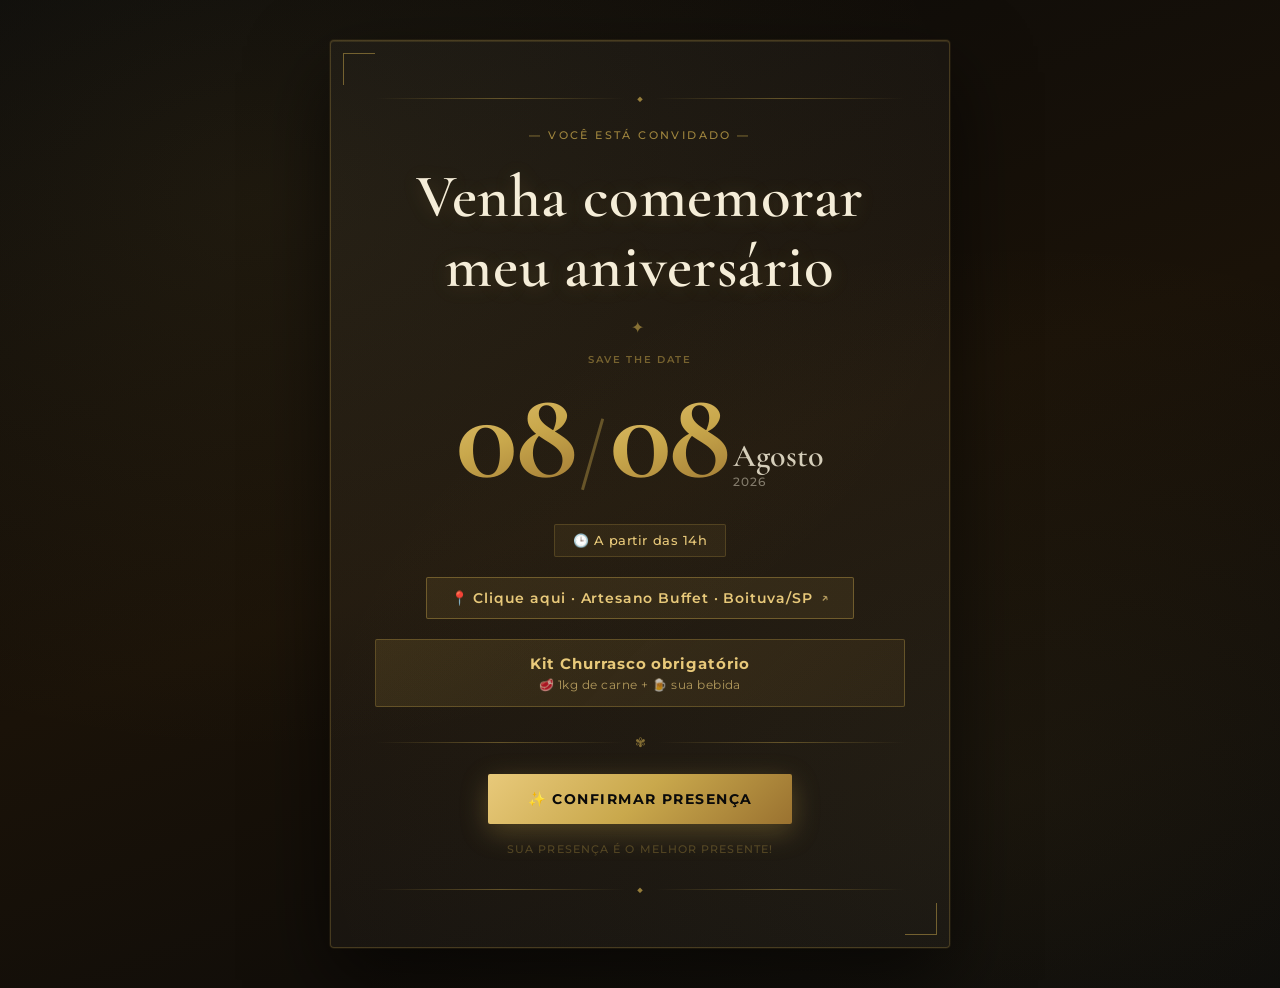
<file: index.html>
<!DOCTYPE html>
<html lang="pt-BR">
<head>
  <meta charset="UTF-8" />
  <meta name="viewport" content="width=device-width, initial-scale=1.0" />
  <title>Aniversário · 08/08/2026</title>
  <link rel="stylesheet" href="css/style.css" />
  <link rel="preconnect" href="https://fonts.googleapis.com" />
  <link rel="preconnect" href="https://fonts.gstatic.com" crossorigin />
  <link href="https://fonts.googleapis.com/css2?family=Cormorant+Garamond:ital,wght@0,400;0,600;0,700;1,400;1,600;1,700&family=Montserrat:wght@300;400;500;600;700&display=swap" rel="stylesheet" />
</head>
<body class="page-index">

  <!-- ── Partículas decorativas ─────────────────────────────────── -->
  <div class="particulas" aria-hidden="true">
    <span></span><span></span><span></span><span></span>
    <span></span><span></span><span></span><span></span>
    <span></span><span></span><span></span><span></span>
  </div>

  <!-- ── Hero principal ────────────────────────────────────────── -->
  <main class="hero-index">
    <div class="hero-card">

      <!-- Ornamento topo -->
      <div class="ornamento-topo" aria-hidden="true">
        <span class="linha-ornamento"></span>
        <span class="diamante">◆</span>
        <span class="linha-ornamento"></span>
      </div>

      <!-- Eyebrow -->
      <p class="eyebrow">— Você está convidado —</p>

      <!-- Título principal -->
      <h1 class="titulo-convite">Venha comemorar<br/>meu aniversário</h1>

      <!-- Ornamento meio -->
      <div class="ornamento-meio" aria-hidden="true">✦</div>

      <!-- Data em destaque -->
      <div class="data-destaque">
        <span class="data-label">Save the date</span>
        <div class="data-numero-wrap">
          <span class="data-numero">08</span>
          <div class="data-separador">/</div>
          <span class="data-numero">08</span>
          <div class="data-mes-ano">
            <span>Agosto</span>
            <span class="data-ano">2026</span>
          </div>
        </div>
      </div>

      <!-- Infos -->
      <div class="infos-grade">
        <div class="info-pill">🕒 A partir das 14h</div>
      </div>

      <!-- Botão Maps -->
      <a href="https://www.google.com/maps/search/Artesano+Buffet+Boituva"
         target="_blank"
         class="btn-maps">
        📍 Clique aqui · Artesano Buffet · Boituva/SP
        <span class="seta-maps">↗</span>
      </a>

      <!-- Aviso kit churrasco -->
      <div class="aviso-churrasco">
         Kit Churrasco obrigatório 
        <span class="aviso-detalhe">🥩 1kg de carne + 🍺 sua bebida</span>
      </div>

      <!-- Ornamento divisor -->
      <div class="ornamento-divisor" aria-hidden="true">
        <span class="linha-ornamento"></span>
        <span class="flor">✾</span>
        <span class="linha-ornamento"></span>
      </div>

      <!-- CTA confirmação -->
      <a href="confirmacao.html" class="btn-cta">
        ✨ Confirmar Presença
      </a>

      <p class="rodape-card">Sua presença é o melhor presente!</p>

      <!-- Ornamento base -->
      <div class="ornamento-topo" style="margin-top:28px; margin-bottom:0;" aria-hidden="true">
        <span class="linha-ornamento"></span>
        <span class="diamante">◆</span>
        <span class="linha-ornamento"></span>
      </div>

    </div>
  </main>

</body>
</html>
</file>
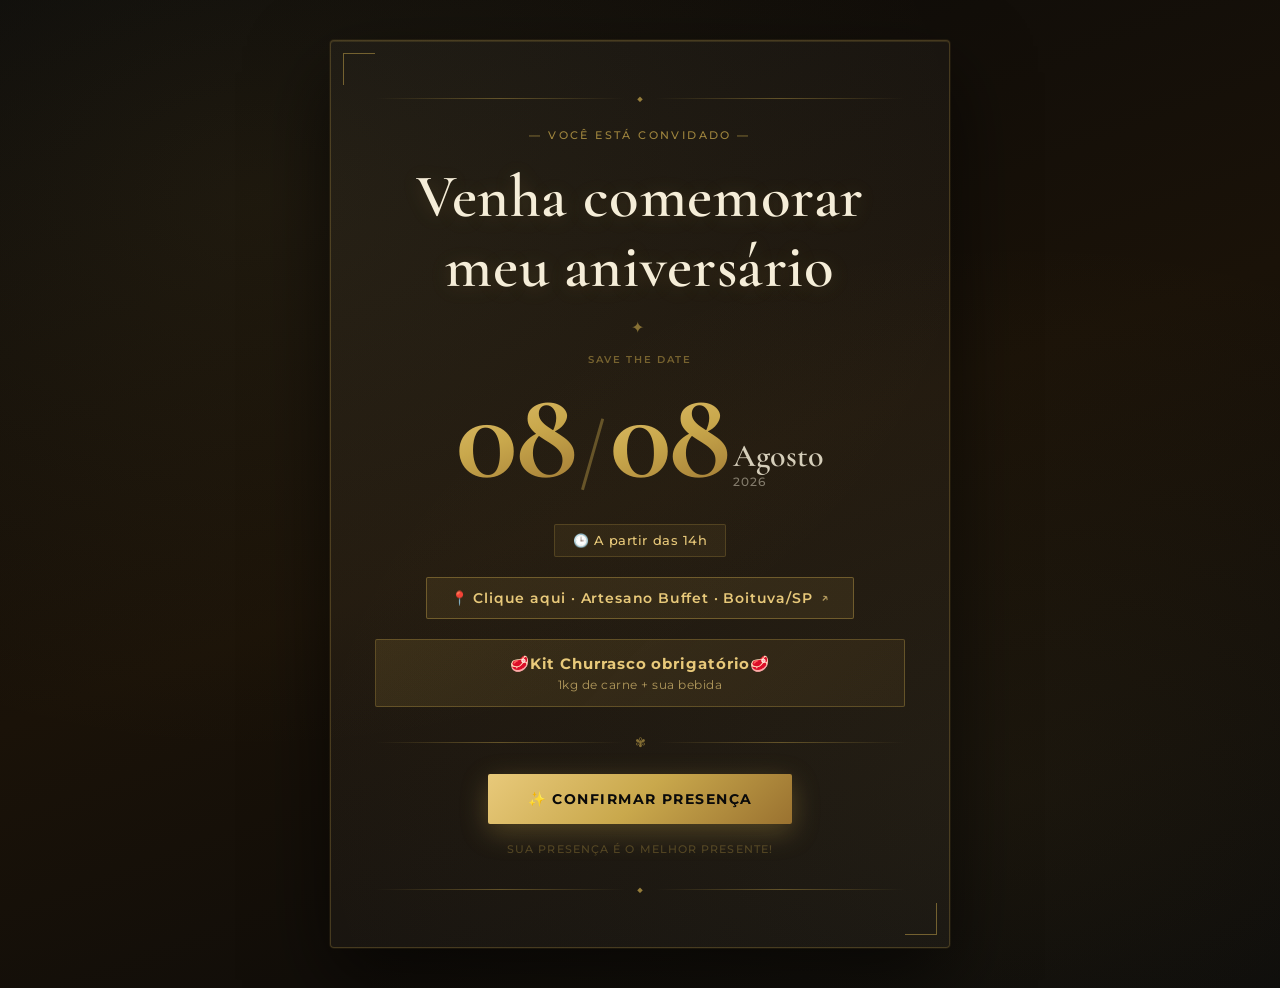
<file: aniversario-2026/index.html>
<!DOCTYPE html>
<html lang="pt-BR">
<head>
  <meta charset="UTF-8" />
  <meta name="viewport" content="width=device-width, initial-scale=1.0" />
  <title>Aniversário · 08/08/2026</title>
  <link rel="stylesheet" href="css/style.css" />
  <link rel="preconnect" href="https://fonts.googleapis.com" />
  <link rel="preconnect" href="https://fonts.gstatic.com" crossorigin />
  <link href="https://fonts.googleapis.com/css2?family=Cormorant+Garamond:ital,wght@0,400;0,600;0,700;1,400;1,600;1,700&family=Montserrat:wght@300;400;500;600;700&display=swap" rel="stylesheet" />
</head>
<body class="page-index">

  <!-- ── Partículas decorativas ─────────────────────────────────── -->
  <div class="particulas" aria-hidden="true">
    <span></span><span></span><span></span><span></span>
    <span></span><span></span><span></span><span></span>
    <span></span><span></span><span></span><span></span>
  </div>

  <!-- ── Hero principal ────────────────────────────────────────── -->
  <main class="hero-index">
    <div class="hero-card">

      <!-- Ornamento topo -->
      <div class="ornamento-topo" aria-hidden="true">
        <span class="linha-ornamento"></span>
        <span class="diamante">◆</span>
        <span class="linha-ornamento"></span>
      </div>

      <!-- Eyebrow -->
      <p class="eyebrow">— Você está convidado —</p>

      <!-- Título principal -->
      <h1 class="titulo-convite">Venha comemorar<br/>meu aniversário</h1>

      <!-- Ornamento meio -->
      <div class="ornamento-meio" aria-hidden="true">✦</div>

      <!-- Data em destaque -->
      <div class="data-destaque">
        <span class="data-label">Save the date</span>
        <div class="data-numero-wrap">
          <span class="data-numero">08</span>
          <div class="data-separador">/</div>
          <span class="data-numero">08</span>
          <div class="data-mes-ano">
            <span>Agosto</span>
            <span class="data-ano">2026</span>
          </div>
        </div>
      </div>

      <!-- Infos -->
      <div class="infos-grade">
        <div class="info-pill">🕒 A partir das 14h</div>
      </div>

      <!-- Botão Maps -->
      <a href="https://www.google.com/maps/search/Artesano+Buffet+Boituva"
         target="_blank"
         class="btn-maps">
        📍 Clique aqui · Artesano Buffet · Boituva/SP
        <span class="seta-maps">↗</span>
      </a>

      <!-- Aviso kit churrasco -->
      <div class="aviso-churrasco">
        🥩Kit Churrasco obrigatório🥩 
        <span class="aviso-detalhe">1kg de carne + sua bebida</span>
      </div>

      <!-- Ornamento divisor -->
      <div class="ornamento-divisor" aria-hidden="true">
        <span class="linha-ornamento"></span>
        <span class="flor">✾</span>
        <span class="linha-ornamento"></span>
      </div>

      <!-- CTA confirmação -->
      <a href="confirmacao.html" class="btn-cta">
        ✨ Confirmar Presença
      </a>

      <p class="rodape-card">Sua presença é o melhor presente!</p>

      <!-- Ornamento base -->
      <div class="ornamento-topo" style="margin-top:28px; margin-bottom:0;" aria-hidden="true">
        <span class="linha-ornamento"></span>
        <span class="diamante">◆</span>
        <span class="linha-ornamento"></span>
      </div>

    </div>
  </main>

</body>
</html>
</file>
<file: css/style.css>
/* ════════════════════════════════════════════════════════════════════
   ANIVERSÁRIO 2026 · style.css
   Design: Elegante · Dourado · Preto · Sofisticado
════════════════════════════════════════════════════════════════════ */

/* ── Reset ───────────────────────────────────────────────────────── */
*, *::before, *::after { box-sizing: border-box; }
html { scroll-behavior: smooth; }
body {
  margin: 0;
  font-family: 'Montserrat', 'Segoe UI', sans-serif;
  -webkit-font-smoothing: antialiased;
}

/* ── Tokens ──────────────────────────────────────────────────────── */
:root {
  --preto:    #0A0A0A;
  --grafite:  #141414;
  --ouro:     #C9A84C;
  --ouro-claro: #E8C97A;
  --ouro-escuro: #9A7230;
  --creme:    #F5EDD8;
  --branco:   #FFFFFF;
  --cinza:    rgba(255,255,255,0.08);
}

/* ════════════════════════════════════════════════════════════════════
   FUNDO E PARTÍCULAS
════════════════════════════════════════════════════════════════════ */

.page-index,
.page-confirmacao {
  min-height: 100vh;
  background:
    radial-gradient(ellipse at 20% 20%, rgba(201,168,76,0.08) 0%, transparent 50%),
    radial-gradient(ellipse at 80% 80%, rgba(201,168,76,0.06) 0%, transparent 50%),
    linear-gradient(160deg, #0A0A0A 0%, #1a1208 50%, #0A0A0A 100%);
  position: relative;
  overflow-x: hidden;
}

/* Partículas flutuantes */
.particulas {
  position: fixed;
  inset: 0;
  pointer-events: none;
  z-index: 0;
  overflow: hidden;
}

.particulas span {
  position: absolute;
  display: block;
  border-radius: 50%;
  background: radial-gradient(circle, rgba(201,168,76,0.6), transparent);
  animation: flutuar linear infinite;
  opacity: 0;
}

.particulas span:nth-child(1)  { width:4px; height:4px; left:10%; animation-duration:18s; animation-delay:0s;   }
.particulas span:nth-child(2)  { width:3px; height:3px; left:25%; animation-duration:22s; animation-delay:3s;   }
.particulas span:nth-child(3)  { width:5px; height:5px; left:40%; animation-duration:16s; animation-delay:1s;   }
.particulas span:nth-child(4)  { width:3px; height:3px; left:55%; animation-duration:20s; animation-delay:5s;   }
.particulas span:nth-child(5)  { width:4px; height:4px; left:70%; animation-duration:25s; animation-delay:2s;   }
.particulas span:nth-child(6)  { width:6px; height:6px; left:85%; animation-duration:19s; animation-delay:7s;   }
.particulas span:nth-child(7)  { width:3px; height:3px; left:15%; animation-duration:23s; animation-delay:4s;   }
.particulas span:nth-child(8)  { width:4px; height:4px; left:60%; animation-duration:17s; animation-delay:6s;   }
.particulas span:nth-child(9)  { width:5px; height:5px; left:32%; animation-duration:21s; animation-delay:9s;   }
.particulas span:nth-child(10) { width:3px; height:3px; left:78%; animation-duration:24s; animation-delay:1s;   }
.particulas span:nth-child(11) { width:4px; height:4px; left:48%; animation-duration:20s; animation-delay:11s;  }
.particulas span:nth-child(12) { width:6px; height:6px; left:92%; animation-duration:18s; animation-delay:8s;   }

@keyframes flutuar {
  0%   { bottom: -10px; opacity: 0; transform: translateX(0) rotate(0deg); }
  10%  { opacity: 0.7; }
  90%  { opacity: 0.4; }
  100% { bottom: 110vh; opacity: 0; transform: translateX(60px) rotate(360deg); }
}

/* ════════════════════════════════════════════════════════════════════
   INDEX — Hero
════════════════════════════════════════════════════════════════════ */

.hero-index {
  position: relative;
  z-index: 1;
  min-height: 100vh;
  display: flex;
  align-items: center;
  justify-content: center;
  padding: 40px 20px;
}

/* ── Card central ────────────────────────────────────────────────── */
.hero-card {
  max-width: 620px;
  width: 100%;
  background: rgba(255,255,255,0.03);
  border: 1px solid rgba(201,168,76,0.25);
  border-radius: 4px;
  padding: 52px 44px;
  text-align: center;
  color: var(--creme);
  box-shadow:
    0 0 0 1px rgba(201,168,76,0.08),
    0 32px 80px rgba(0,0,0,0.6),
    inset 0 1px 0 rgba(201,168,76,0.15);
  position: relative;
}

/* Cantos decorativos */
.hero-card::before,
.hero-card::after {
  content: '';
  position: absolute;
  width: 32px;
  height: 32px;
  border-color: var(--ouro);
  border-style: solid;
  opacity: 0.5;
}
.hero-card::before { top: 12px; left: 12px; border-width: 1px 0 0 1px; }
.hero-card::after  { bottom: 12px; right: 12px; border-width: 0 1px 1px 0; }

/* ── Ornamentos ──────────────────────────────────────────────────── */
.ornamento-topo {
  display: flex;
  align-items: center;
  justify-content: center;
  gap: 12px;
  margin-bottom: 24px;
}
.linha-ornamento {
  display: block;
  flex: 1;
  height: 1px;
  background: linear-gradient(90deg, transparent, rgba(201,168,76,0.4), transparent);
}
.diamante {
  color: var(--ouro);
  font-size: 0.6rem;
  opacity: 0.7;
}
.ornamento-meio {
  color: var(--ouro);
  font-size: 1rem;
  opacity: 0.6;
  margin: 16px 0;
  letter-spacing: 0.3em;
}
.ornamento-divisor {
  display: flex;
  align-items: center;
  gap: 12px;
  margin: 28px 0 24px;
}
.flor {
  color: var(--ouro);
  font-size: 0.8rem;
  opacity: 0.6;
}

/* ── Textos ──────────────────────────────────────────────────────── */
.eyebrow {
  font-family: 'Montserrat', sans-serif;
  font-size: 0.68rem;
  font-weight: 500;
  letter-spacing: 0.22em;
  text-transform: uppercase;
  color: var(--ouro);
  opacity: 0.75;
  margin: 0 0 20px;
}

.titulo-convite {
  font-family: 'Cormorant Garamond', Georgia, serif;
  font-weight: 600;
  font-size: clamp(2.2rem, 7vw, 3.8rem);
  line-height: 1.15;
  margin: 0;
  color: var(--creme);
  text-shadow: 0 2px 20px rgba(201,168,76,0.2);
  letter-spacing: 0.01em;
}

/* ── Data em destaque ────────────────────────────────────────────── */
.data-destaque { margin: 8px 0 24px; }

.data-label {
  display: block;
  font-size: 0.65rem;
  font-weight: 600;
  letter-spacing: 0.16em;
  text-transform: uppercase;
  color: var(--ouro);
  opacity: 0.5;
  margin-bottom: 6px;
}

.data-numero-wrap {
  display: flex;
  align-items: flex-end;
  justify-content: center;
  gap: 4px;
}

.data-numero {
  font-family: 'Cormorant Garamond', serif;
  font-weight: 700;
  font-size: clamp(4.5rem, 16vw, 8rem);
  line-height: 1;
  letter-spacing: -0.02em;
  background: linear-gradient(160deg, #E8C97A 0%, #C9A84C 50%, #9A7230 100%);
  -webkit-background-clip: text;
  -webkit-text-fill-color: transparent;
  background-clip: text;
}

.data-separador {
  font-family: 'Cormorant Garamond', serif;
  font-size: clamp(3rem, 10vw, 5rem);
  font-weight: 300;
  color: var(--ouro);
  opacity: 0.4;
  padding-bottom: 8px;
  line-height: 1;
}

.data-mes-ano {
  display: flex;
  flex-direction: column;
  align-items: flex-start;
  padding-bottom: 10px;
  gap: 0;
}
.data-mes-ano span {
  font-family: 'Cormorant Garamond', serif;
  font-size: clamp(1.2rem, 3.5vw, 2rem);
  font-weight: 600;
  color: var(--creme);
  opacity: 0.85;
  line-height: 1.2;
}
.data-ano {
  font-family: 'Montserrat', sans-serif !important;
  font-size: 0.75rem !important;
  font-weight: 500 !important;
  opacity: 0.45 !important;
  letter-spacing: 0.1em;
}

/* ── Info pills ──────────────────────────────────────────────────── */
.infos-grade {
  display: flex;
  flex-wrap: wrap;
  gap: 10px;
  justify-content: center;
  margin-bottom: 16px;
}
.info-pill {
  background: rgba(201,168,76,0.08);
  border: 1px solid rgba(201,168,76,0.22);
  border-radius: 2px;
  padding: 8px 18px;
  font-size: 0.8rem;
  font-weight: 500;
  color: var(--ouro-claro);
  letter-spacing: 0.04em;
}

/* ── Botão Maps ──────────────────────────────────────────────────── */
.btn-maps {
  display: inline-flex;
  align-items: center;
  gap: 8px;
  margin-top: 4px;
  margin-bottom: 20px;
  background: rgba(201,168,76,0.1);
  border: 1px solid rgba(201,168,76,0.4);
  color: var(--ouro-claro);
  text-decoration: none;
  font-family: 'Montserrat', sans-serif;
  font-weight: 600;
  font-size: 0.85rem;
  letter-spacing: 0.06em;
  padding: 12px 24px;
  border-radius: 2px;
  transition: background 0.2s, border-color 0.2s, transform 0.2s;
}
.btn-maps:hover {
  background: rgba(201,168,76,0.18);
  border-color: rgba(201,168,76,0.7);
  transform: translateY(-2px);
}
.seta-maps {
  font-size: 0.8rem;
  opacity: 0.7;
}

/* ── Aviso kit churrasco ─────────────────────────────────────────── */
.aviso-churrasco {
  display: flex;
  flex-direction: column;
  align-items: center;
  gap: 4px;
  background: linear-gradient(135deg, rgba(201,168,76,0.15), rgba(154,114,48,0.1));
  border: 1px solid rgba(201,168,76,0.3);
  border-radius: 2px;
  padding: 14px 24px;
  font-family: 'Montserrat', sans-serif;
  font-weight: 700;
  font-size: 0.95rem;
  letter-spacing: 0.06em;
  color: var(--ouro-claro);
  animation: brilho 3s ease-in-out infinite;
}
.aviso-detalhe {
  font-size: 0.75rem;
  font-weight: 400;
  opacity: 0.7;
  letter-spacing: 0.04em;
}
@keyframes brilho {
  0%, 100% { box-shadow: 0 0 0 rgba(201,168,76,0); }
  50%       { box-shadow: 0 0 20px rgba(201,168,76,0.2); }
}

/* ── Botão CTA ───────────────────────────────────────────────────── */
.btn-cta {
  display: inline-block;
  background: linear-gradient(135deg, #E8C97A 0%, #C9A84C 50%, #9A7230 100%);
  color: var(--preto);
  text-decoration: none;
  font-family: 'Montserrat', sans-serif;
  font-weight: 700;
  font-size: 0.9rem;
  letter-spacing: 0.1em;
  text-transform: uppercase;
  padding: 16px 40px;
  border: none;
  border-radius: 2px;
  cursor: pointer;
  box-shadow: 0 8px 28px rgba(201,168,76,0.3);
  transition: transform 0.2s, box-shadow 0.2s, opacity 0.2s;
}
.btn-cta:hover {
  transform: translateY(-3px);
  box-shadow: 0 14px 36px rgba(201,168,76,0.45);
  opacity: 0.92;
}

.rodape-card {
  font-size: 0.68rem;
  font-weight: 500;
  letter-spacing: 0.1em;
  text-transform: uppercase;
  color: var(--ouro);
  opacity: 0.3;
  margin: 18px 0 0;
}

/* ════════════════════════════════════════════════════════════════════
   CONFIRMAÇÃO — Página
════════════════════════════════════════════════════════════════════ */

.conf-header {
  position: relative;
  z-index: 1;
  text-align: center;
  padding: 48px 20px 32px;
  color: var(--creme);
}

.btn-voltar {
  display: inline-block;
  color: rgba(201,168,76,0.55);
  text-decoration: none;
  font-size: 0.78rem;
  font-weight: 500;
  letter-spacing: 0.06em;
  margin-bottom: 16px;
  transition: color 0.2s;
}
.btn-voltar:hover { color: var(--ouro); }

.conf-titulo {
  font-family: 'Cormorant Garamond', serif;
  font-weight: 600;
  font-size: clamp(2rem, 6vw, 3rem);
  margin: 8px 0 0;
  color: var(--creme);
}

.conf-subtitulo {
  font-size: 0.85rem;
  color: var(--ouro);
  opacity: 0.6;
  margin: 8px 0 0;
  letter-spacing: 0.04em;
}

/* Badge admin */
.admin-badge {
  display: inline-block;
  margin-top: 14px;
  background: rgba(220,50,50,0.15);
  border: 1px solid rgba(220,50,50,0.35);
  color: #ff9999;
  font-size: 0.72rem;
  font-weight: 700;
  letter-spacing: 0.08em;
  padding: 5px 16px;
  border-radius: 2px;
}

/* ── Corpo ───────────────────────────────────────────────────────── */
.conf-corpo {
  position: relative;
  z-index: 1;
  max-width: 540px;
  margin: 0 auto;
  padding: 0 16px 40px;
}

/* ── Card do formulário ──────────────────────────────────────────── */
.conf-card {
  background: rgba(255,255,255,0.03);
  border: 1px solid rgba(201,168,76,0.22);
  border-radius: 4px;
  padding: 36px 32px;
  box-shadow:
    0 0 0 1px rgba(201,168,76,0.06),
    0 24px 60px rgba(0,0,0,0.5);
  position: relative;
}
.conf-card::before,
.conf-card::after {
  content: '';
  position: absolute;
  width: 24px;
  height: 24px;
  border-color: var(--ouro);
  border-style: solid;
  opacity: 0.4;
}
.conf-card::before { top: 10px; left: 10px; border-width: 1px 0 0 1px; }
.conf-card::after  { bottom: 10px; right: 10px; border-width: 0 1px 1px 0; }

/* ── Campos ──────────────────────────────────────────────────────── */
.campos-wrap { display: flex; flex-direction: column; gap: 16px; }

.campo-grupo { display: flex; flex-direction: column; gap: 6px; }

.campo-label {
  font-size: 0.68rem;
  font-weight: 700;
  letter-spacing: 0.14em;
  text-transform: uppercase;
  color: var(--ouro);
  opacity: 0.8;
}
.obrigatorio { color: #E8C97A; }
.opcional    { color: rgba(201,168,76,0.4); font-weight: 400; text-transform: none; letter-spacing: 0; font-size: 0.75rem; }

.campo-input {
  border: 1px solid rgba(201,168,76,0.2);
  border-radius: 2px;
  padding: 11px 16px;
  font-family: 'Montserrat', sans-serif;
  font-size: 0.875rem;
  color: var(--creme);
  background: rgba(255,255,255,0.04);
  outline: none;
  transition: border-color 0.2s, background 0.2s;
}
.campo-input::placeholder { color: rgba(245,237,216,0.25); }
.campo-input:focus {
  border-color: rgba(201,168,76,0.6);
  background: rgba(201,168,76,0.05);
}

.form-erro {
  font-size: 0.78rem;
  color: #ff8888;
  margin: 4px 0 0;
}

/* ── Card de sucesso ─────────────────────────────────────────────── */
.sucesso-card {
  background: rgba(255,255,255,0.03);
  border: 1px solid rgba(201,168,76,0.25);
  border-radius: 4px;
  padding: 52px 32px;
  text-align: center;
  color: var(--creme);
  box-shadow: 0 24px 60px rgba(0,0,0,0.5);
}
.sucesso-icone  { font-size: 3.5rem; margin-bottom: 16px; }
.sucesso-titulo {
  font-family: 'Cormorant Garamond', serif;
  font-weight: 600;
  font-size: 2rem;
  color: var(--ouro-claro);
  margin: 0 0 12px;
}
.sucesso-msg {
  font-size: 0.9rem;
  line-height: 1.7;
  color: rgba(245,237,216,0.7);
  margin: 0;
}
.btn-voltar-home {
  display: inline-block;
  margin-top: 8px;
  color: var(--ouro);
  text-decoration: none;
  font-size: 0.8rem;
  font-weight: 600;
  letter-spacing: 0.06em;
  opacity: 0.7;
  transition: opacity 0.2s;
}
.btn-voltar-home:hover { opacity: 1; }

/* ── Lista admin ─────────────────────────────────────────────────── */
.lista-admin {
  margin-top: 32px;
  background: rgba(255,255,255,0.02);
  border: 1px solid rgba(220,50,50,0.2);
  border-radius: 4px;
  padding: 24px;
}
.lista-admin-titulo {
  font-family: 'Cormorant Garamond', serif;
  font-size: 1.4rem;
  color: var(--ouro-claro);
  margin: 0 0 16px;
  text-align: center;
}

/* Card de confirmado (admin) */
.conf-item {
  background: rgba(255,255,255,0.03);
  border: 1px solid rgba(201,168,76,0.15);
  border-radius: 4px;
  padding: 14px 16px;
  margin-bottom: 10px;
  color: var(--creme);
}
.conf-item-nome {
  font-weight: 700;
  font-size: 0.9rem;
  color: var(--ouro-claro);
  margin-bottom: 4px;
}
.conf-item-acomp {
  font-size: 0.78rem;
  color: rgba(245,237,216,0.5);
  line-height: 1.6;
}
.conf-item-acoes {
  margin-top: 8px;
  display: flex;
  justify-content: flex-end;
}
.btn-deletar {
  background: transparent;
  border: 1px solid rgba(220,50,50,0.4);
  color: #ff8888;
  font-size: 0.72rem;
  font-weight: 700;
  padding: 4px 12px;
  border-radius: 2px;
  cursor: pointer;
  transition: background 0.15s;
}
.btn-deletar:hover { background: rgba(220,50,50,0.2); }

/* ── Rodapé ──────────────────────────────────────────────────────── */
.conf-footer {
  position: relative;
  z-index: 1;
  text-align: center;
  padding: 20px;
  font-size: 0.68rem;
  font-weight: 500;
  letter-spacing: 0.1em;
  text-transform: uppercase;
  color: var(--ouro);
  opacity: 0.3;
  border-top: 1px solid rgba(201,168,76,0.1);
}

/* ── Utilitário ──────────────────────────────────────────────────── */
.hidden { display: none !important; }

/* ── Responsivo ──────────────────────────────────────────────────── */
@media (max-width: 480px) {
  .hero-card   { padding: 36px 22px; }
  .conf-card   { padding: 28px 18px; }
  .data-numero { font-size: 4rem; }
  .btn-cta     { padding: 14px 28px; font-size: 0.82rem; }
}
</file>
<file: aniversario-2026/css/style.css>
/* ════════════════════════════════════════════════════════════════════
   ANIVERSÁRIO 2026 · style.css
   Design: Elegante · Dourado · Preto · Sofisticado
════════════════════════════════════════════════════════════════════ */

/* ── Reset ───────────────────────────────────────────────────────── */
*, *::before, *::after { box-sizing: border-box; }
html { scroll-behavior: smooth; }
body {
  margin: 0;
  font-family: 'Montserrat', 'Segoe UI', sans-serif;
  -webkit-font-smoothing: antialiased;
}

/* ── Tokens ──────────────────────────────────────────────────────── */
:root {
  --preto:    #0A0A0A;
  --grafite:  #141414;
  --ouro:     #C9A84C;
  --ouro-claro: #E8C97A;
  --ouro-escuro: #9A7230;
  --creme:    #F5EDD8;
  --branco:   #FFFFFF;
  --cinza:    rgba(255,255,255,0.08);
}

/* ════════════════════════════════════════════════════════════════════
   FUNDO E PARTÍCULAS
════════════════════════════════════════════════════════════════════ */

.page-index,
.page-confirmacao {
  min-height: 100vh;
  background:
    radial-gradient(ellipse at 20% 20%, rgba(201,168,76,0.08) 0%, transparent 50%),
    radial-gradient(ellipse at 80% 80%, rgba(201,168,76,0.06) 0%, transparent 50%),
    linear-gradient(160deg, #0A0A0A 0%, #1a1208 50%, #0A0A0A 100%);
  position: relative;
  overflow-x: hidden;
}

/* Partículas flutuantes */
.particulas {
  position: fixed;
  inset: 0;
  pointer-events: none;
  z-index: 0;
  overflow: hidden;
}

.particulas span {
  position: absolute;
  display: block;
  border-radius: 50%;
  background: radial-gradient(circle, rgba(201,168,76,0.6), transparent);
  animation: flutuar linear infinite;
  opacity: 0;
}

.particulas span:nth-child(1)  { width:4px; height:4px; left:10%; animation-duration:18s; animation-delay:0s;   }
.particulas span:nth-child(2)  { width:3px; height:3px; left:25%; animation-duration:22s; animation-delay:3s;   }
.particulas span:nth-child(3)  { width:5px; height:5px; left:40%; animation-duration:16s; animation-delay:1s;   }
.particulas span:nth-child(4)  { width:3px; height:3px; left:55%; animation-duration:20s; animation-delay:5s;   }
.particulas span:nth-child(5)  { width:4px; height:4px; left:70%; animation-duration:25s; animation-delay:2s;   }
.particulas span:nth-child(6)  { width:6px; height:6px; left:85%; animation-duration:19s; animation-delay:7s;   }
.particulas span:nth-child(7)  { width:3px; height:3px; left:15%; animation-duration:23s; animation-delay:4s;   }
.particulas span:nth-child(8)  { width:4px; height:4px; left:60%; animation-duration:17s; animation-delay:6s;   }
.particulas span:nth-child(9)  { width:5px; height:5px; left:32%; animation-duration:21s; animation-delay:9s;   }
.particulas span:nth-child(10) { width:3px; height:3px; left:78%; animation-duration:24s; animation-delay:1s;   }
.particulas span:nth-child(11) { width:4px; height:4px; left:48%; animation-duration:20s; animation-delay:11s;  }
.particulas span:nth-child(12) { width:6px; height:6px; left:92%; animation-duration:18s; animation-delay:8s;   }

@keyframes flutuar {
  0%   { bottom: -10px; opacity: 0; transform: translateX(0) rotate(0deg); }
  10%  { opacity: 0.7; }
  90%  { opacity: 0.4; }
  100% { bottom: 110vh; opacity: 0; transform: translateX(60px) rotate(360deg); }
}

/* ════════════════════════════════════════════════════════════════════
   INDEX — Hero
════════════════════════════════════════════════════════════════════ */

.hero-index {
  position: relative;
  z-index: 1;
  min-height: 100vh;
  display: flex;
  align-items: center;
  justify-content: center;
  padding: 40px 20px;
}

/* ── Card central ────────────────────────────────────────────────── */
.hero-card {
  max-width: 620px;
  width: 100%;
  background: rgba(255,255,255,0.03);
  border: 1px solid rgba(201,168,76,0.25);
  border-radius: 4px;
  padding: 52px 44px;
  text-align: center;
  color: var(--creme);
  box-shadow:
    0 0 0 1px rgba(201,168,76,0.08),
    0 32px 80px rgba(0,0,0,0.6),
    inset 0 1px 0 rgba(201,168,76,0.15);
  position: relative;
}

/* Cantos decorativos */
.hero-card::before,
.hero-card::after {
  content: '';
  position: absolute;
  width: 32px;
  height: 32px;
  border-color: var(--ouro);
  border-style: solid;
  opacity: 0.5;
}
.hero-card::before { top: 12px; left: 12px; border-width: 1px 0 0 1px; }
.hero-card::after  { bottom: 12px; right: 12px; border-width: 0 1px 1px 0; }

/* ── Ornamentos ──────────────────────────────────────────────────── */
.ornamento-topo {
  display: flex;
  align-items: center;
  justify-content: center;
  gap: 12px;
  margin-bottom: 24px;
}
.linha-ornamento {
  display: block;
  flex: 1;
  height: 1px;
  background: linear-gradient(90deg, transparent, rgba(201,168,76,0.4), transparent);
}
.diamante {
  color: var(--ouro);
  font-size: 0.6rem;
  opacity: 0.7;
}
.ornamento-meio {
  color: var(--ouro);
  font-size: 1rem;
  opacity: 0.6;
  margin: 16px 0;
  letter-spacing: 0.3em;
}
.ornamento-divisor {
  display: flex;
  align-items: center;
  gap: 12px;
  margin: 28px 0 24px;
}
.flor {
  color: var(--ouro);
  font-size: 0.8rem;
  opacity: 0.6;
}

/* ── Textos ──────────────────────────────────────────────────────── */
.eyebrow {
  font-family: 'Montserrat', sans-serif;
  font-size: 0.68rem;
  font-weight: 500;
  letter-spacing: 0.22em;
  text-transform: uppercase;
  color: var(--ouro);
  opacity: 0.75;
  margin: 0 0 20px;
}

.titulo-convite {
  font-family: 'Cormorant Garamond', Georgia, serif;
  font-weight: 600;
  font-size: clamp(2.2rem, 7vw, 3.8rem);
  line-height: 1.15;
  margin: 0;
  color: var(--creme);
  text-shadow: 0 2px 20px rgba(201,168,76,0.2);
  letter-spacing: 0.01em;
}

/* ── Data em destaque ────────────────────────────────────────────── */
.data-destaque { margin: 8px 0 24px; }

.data-label {
  display: block;
  font-size: 0.65rem;
  font-weight: 600;
  letter-spacing: 0.16em;
  text-transform: uppercase;
  color: var(--ouro);
  opacity: 0.5;
  margin-bottom: 6px;
}

.data-numero-wrap {
  display: flex;
  align-items: flex-end;
  justify-content: center;
  gap: 4px;
}

.data-numero {
  font-family: 'Cormorant Garamond', serif;
  font-weight: 700;
  font-size: clamp(4.5rem, 16vw, 8rem);
  line-height: 1;
  letter-spacing: -0.02em;
  background: linear-gradient(160deg, #E8C97A 0%, #C9A84C 50%, #9A7230 100%);
  -webkit-background-clip: text;
  -webkit-text-fill-color: transparent;
  background-clip: text;
}

.data-separador {
  font-family: 'Cormorant Garamond', serif;
  font-size: clamp(3rem, 10vw, 5rem);
  font-weight: 300;
  color: var(--ouro);
  opacity: 0.4;
  padding-bottom: 8px;
  line-height: 1;
}

.data-mes-ano {
  display: flex;
  flex-direction: column;
  align-items: flex-start;
  padding-bottom: 10px;
  gap: 0;
}
.data-mes-ano span {
  font-family: 'Cormorant Garamond', serif;
  font-size: clamp(1.2rem, 3.5vw, 2rem);
  font-weight: 600;
  color: var(--creme);
  opacity: 0.85;
  line-height: 1.2;
}
.data-ano {
  font-family: 'Montserrat', sans-serif !important;
  font-size: 0.75rem !important;
  font-weight: 500 !important;
  opacity: 0.45 !important;
  letter-spacing: 0.1em;
}

/* ── Info pills ──────────────────────────────────────────────────── */
.infos-grade {
  display: flex;
  flex-wrap: wrap;
  gap: 10px;
  justify-content: center;
  margin-bottom: 16px;
}
.info-pill {
  background: rgba(201,168,76,0.08);
  border: 1px solid rgba(201,168,76,0.22);
  border-radius: 2px;
  padding: 8px 18px;
  font-size: 0.8rem;
  font-weight: 500;
  color: var(--ouro-claro);
  letter-spacing: 0.04em;
}

/* ── Botão Maps ──────────────────────────────────────────────────── */
.btn-maps {
  display: inline-flex;
  align-items: center;
  gap: 8px;
  margin-top: 4px;
  margin-bottom: 20px;
  background: rgba(201,168,76,0.1);
  border: 1px solid rgba(201,168,76,0.4);
  color: var(--ouro-claro);
  text-decoration: none;
  font-family: 'Montserrat', sans-serif;
  font-weight: 600;
  font-size: 0.85rem;
  letter-spacing: 0.06em;
  padding: 12px 24px;
  border-radius: 2px;
  transition: background 0.2s, border-color 0.2s, transform 0.2s;
}
.btn-maps:hover {
  background: rgba(201,168,76,0.18);
  border-color: rgba(201,168,76,0.7);
  transform: translateY(-2px);
}
.seta-maps {
  font-size: 0.8rem;
  opacity: 0.7;
}

/* ── Aviso kit churrasco ─────────────────────────────────────────── */
.aviso-churrasco {
  display: flex;
  flex-direction: column;
  align-items: center;
  gap: 4px;
  background: linear-gradient(135deg, rgba(201,168,76,0.15), rgba(154,114,48,0.1));
  border: 1px solid rgba(201,168,76,0.3);
  border-radius: 2px;
  padding: 14px 24px;
  font-family: 'Montserrat', sans-serif;
  font-weight: 700;
  font-size: 0.95rem;
  letter-spacing: 0.06em;
  color: var(--ouro-claro);
  animation: brilho 3s ease-in-out infinite;
}
.aviso-detalhe {
  font-size: 0.75rem;
  font-weight: 400;
  opacity: 0.7;
  letter-spacing: 0.04em;
}
@keyframes brilho {
  0%, 100% { box-shadow: 0 0 0 rgba(201,168,76,0); }
  50%       { box-shadow: 0 0 20px rgba(201,168,76,0.2); }
}

/* ── Botão CTA ───────────────────────────────────────────────────── */
.btn-cta {
  display: inline-block;
  background: linear-gradient(135deg, #E8C97A 0%, #C9A84C 50%, #9A7230 100%);
  color: var(--preto);
  text-decoration: none;
  font-family: 'Montserrat', sans-serif;
  font-weight: 700;
  font-size: 0.9rem;
  letter-spacing: 0.1em;
  text-transform: uppercase;
  padding: 16px 40px;
  border: none;
  border-radius: 2px;
  cursor: pointer;
  box-shadow: 0 8px 28px rgba(201,168,76,0.3);
  transition: transform 0.2s, box-shadow 0.2s, opacity 0.2s;
}
.btn-cta:hover {
  transform: translateY(-3px);
  box-shadow: 0 14px 36px rgba(201,168,76,0.45);
  opacity: 0.92;
}

.rodape-card {
  font-size: 0.68rem;
  font-weight: 500;
  letter-spacing: 0.1em;
  text-transform: uppercase;
  color: var(--ouro);
  opacity: 0.3;
  margin: 18px 0 0;
}

/* ════════════════════════════════════════════════════════════════════
   CONFIRMAÇÃO — Página
════════════════════════════════════════════════════════════════════ */

.conf-header {
  position: relative;
  z-index: 1;
  text-align: center;
  padding: 48px 20px 32px;
  color: var(--creme);
}

.btn-voltar {
  display: inline-block;
  color: rgba(201,168,76,0.55);
  text-decoration: none;
  font-size: 0.78rem;
  font-weight: 500;
  letter-spacing: 0.06em;
  margin-bottom: 16px;
  transition: color 0.2s;
}
.btn-voltar:hover { color: var(--ouro); }

.conf-titulo {
  font-family: 'Cormorant Garamond', serif;
  font-weight: 600;
  font-size: clamp(2rem, 6vw, 3rem);
  margin: 8px 0 0;
  color: var(--creme);
}

.conf-subtitulo {
  font-size: 0.85rem;
  color: var(--ouro);
  opacity: 0.6;
  margin: 8px 0 0;
  letter-spacing: 0.04em;
}

/* Badge admin */
.admin-badge {
  display: inline-block;
  margin-top: 14px;
  background: rgba(220,50,50,0.15);
  border: 1px solid rgba(220,50,50,0.35);
  color: #ff9999;
  font-size: 0.72rem;
  font-weight: 700;
  letter-spacing: 0.08em;
  padding: 5px 16px;
  border-radius: 2px;
}

/* ── Corpo ───────────────────────────────────────────────────────── */
.conf-corpo {
  position: relative;
  z-index: 1;
  max-width: 540px;
  margin: 0 auto;
  padding: 0 16px 40px;
}

/* ── Card do formulário ──────────────────────────────────────────── */
.conf-card {
  background: rgba(255,255,255,0.03);
  border: 1px solid rgba(201,168,76,0.22);
  border-radius: 4px;
  padding: 36px 32px;
  box-shadow:
    0 0 0 1px rgba(201,168,76,0.06),
    0 24px 60px rgba(0,0,0,0.5);
  position: relative;
}
.conf-card::before,
.conf-card::after {
  content: '';
  position: absolute;
  width: 24px;
  height: 24px;
  border-color: var(--ouro);
  border-style: solid;
  opacity: 0.4;
}
.conf-card::before { top: 10px; left: 10px; border-width: 1px 0 0 1px; }
.conf-card::after  { bottom: 10px; right: 10px; border-width: 0 1px 1px 0; }

/* ── Campos ──────────────────────────────────────────────────────── */
.campos-wrap { display: flex; flex-direction: column; gap: 16px; }

.campo-grupo { display: flex; flex-direction: column; gap: 6px; }

.campo-label {
  font-size: 0.68rem;
  font-weight: 700;
  letter-spacing: 0.14em;
  text-transform: uppercase;
  color: var(--ouro);
  opacity: 0.8;
}
.obrigatorio { color: #E8C97A; }
.opcional    { color: rgba(201,168,76,0.4); font-weight: 400; text-transform: none; letter-spacing: 0; font-size: 0.75rem; }

.campo-input {
  border: 1px solid rgba(201,168,76,0.2);
  border-radius: 2px;
  padding: 11px 16px;
  font-family: 'Montserrat', sans-serif;
  font-size: 0.875rem;
  color: var(--creme);
  background: rgba(255,255,255,0.04);
  outline: none;
  transition: border-color 0.2s, background 0.2s;
}
.campo-input::placeholder { color: rgba(245,237,216,0.25); }
.campo-input:focus {
  border-color: rgba(201,168,76,0.6);
  background: rgba(201,168,76,0.05);
}

.form-erro {
  font-size: 0.78rem;
  color: #ff8888;
  margin: 4px 0 0;
}

/* ── Card de sucesso ─────────────────────────────────────────────── */
.sucesso-card {
  background: rgba(255,255,255,0.03);
  border: 1px solid rgba(201,168,76,0.25);
  border-radius: 4px;
  padding: 52px 32px;
  text-align: center;
  color: var(--creme);
  box-shadow: 0 24px 60px rgba(0,0,0,0.5);
}
.sucesso-icone  { font-size: 3.5rem; margin-bottom: 16px; }
.sucesso-titulo {
  font-family: 'Cormorant Garamond', serif;
  font-weight: 600;
  font-size: 2rem;
  color: var(--ouro-claro);
  margin: 0 0 12px;
}
.sucesso-msg {
  font-size: 0.9rem;
  line-height: 1.7;
  color: rgba(245,237,216,0.7);
  margin: 0;
}
.btn-voltar-home {
  display: inline-block;
  margin-top: 8px;
  color: var(--ouro);
  text-decoration: none;
  font-size: 0.8rem;
  font-weight: 600;
  letter-spacing: 0.06em;
  opacity: 0.7;
  transition: opacity 0.2s;
}
.btn-voltar-home:hover { opacity: 1; }

/* ── Lista admin ─────────────────────────────────────────────────── */
.lista-admin {
  margin-top: 32px;
  background: rgba(255,255,255,0.02);
  border: 1px solid rgba(220,50,50,0.2);
  border-radius: 4px;
  padding: 24px;
}
.lista-admin-titulo {
  font-family: 'Cormorant Garamond', serif;
  font-size: 1.4rem;
  color: var(--ouro-claro);
  margin: 0 0 16px;
  text-align: center;
}

/* Card de confirmado (admin) */
.conf-item {
  background: rgba(255,255,255,0.03);
  border: 1px solid rgba(201,168,76,0.15);
  border-radius: 4px;
  padding: 14px 16px;
  margin-bottom: 10px;
  color: var(--creme);
}
.conf-item-nome {
  font-weight: 700;
  font-size: 0.9rem;
  color: var(--ouro-claro);
  margin-bottom: 4px;
}
.conf-item-acomp {
  font-size: 0.78rem;
  color: rgba(245,237,216,0.5);
  line-height: 1.6;
}
.conf-item-acoes {
  margin-top: 8px;
  display: flex;
  justify-content: flex-end;
}
.btn-deletar {
  background: transparent;
  border: 1px solid rgba(220,50,50,0.4);
  color: #ff8888;
  font-size: 0.72rem;
  font-weight: 700;
  padding: 4px 12px;
  border-radius: 2px;
  cursor: pointer;
  transition: background 0.15s;
}
.btn-deletar:hover { background: rgba(220,50,50,0.2); }

/* ── Rodapé ──────────────────────────────────────────────────────── */
.conf-footer {
  position: relative;
  z-index: 1;
  text-align: center;
  padding: 20px;
  font-size: 0.68rem;
  font-weight: 500;
  letter-spacing: 0.1em;
  text-transform: uppercase;
  color: var(--ouro);
  opacity: 0.3;
  border-top: 1px solid rgba(201,168,76,0.1);
}

/* ── Utilitário ──────────────────────────────────────────────────── */
.hidden { display: none !important; }

/* ── Responsivo ──────────────────────────────────────────────────── */
@media (max-width: 480px) {
  .hero-card   { padding: 36px 22px; }
  .conf-card   { padding: 28px 18px; }
  .data-numero { font-size: 4rem; }
  .btn-cta     { padding: 14px 28px; font-size: 0.82rem; }
}
</file>
